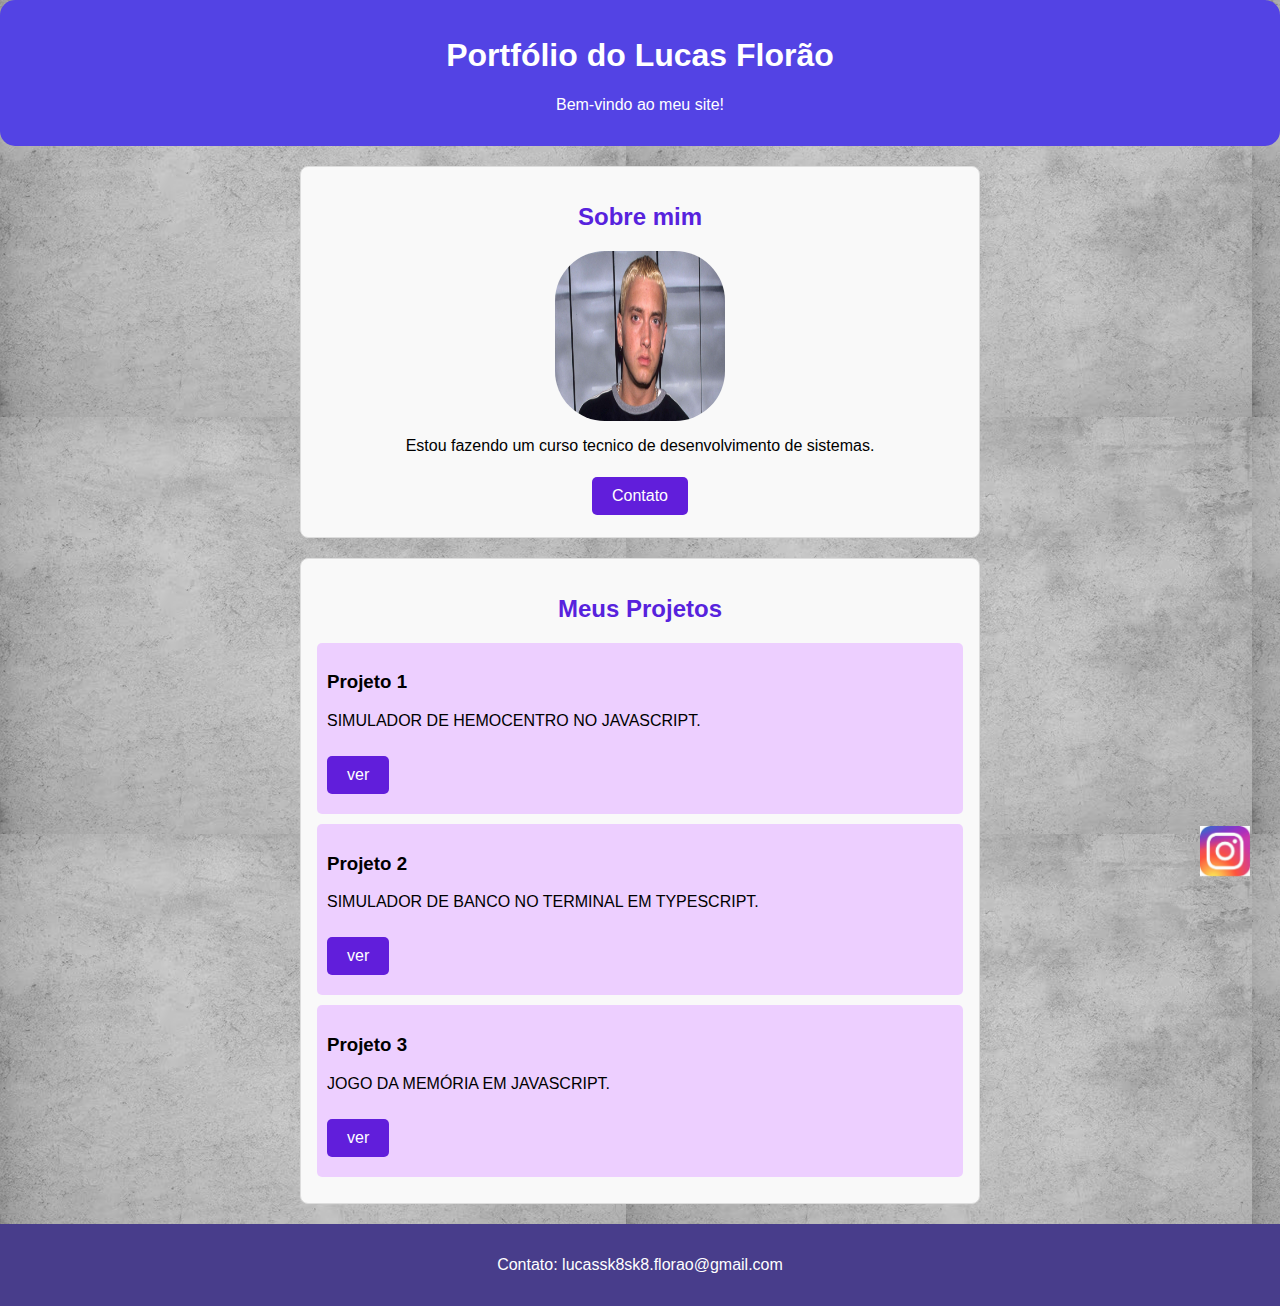
<file: index.html>
<!DOCTYPE html>
<html lang="pt-BR">

<head>
    <meta charset="UTF-8">
    <meta name="viewport" content="width=device-width, initial-scale=1.0">
    <title>PORTFÓLIO</title>
    <link rel="stylesheet" href="styles.css">
</head>

<body>
    <header>
        <h1>Portfólio do Lucas Florão</h1>
        <p>Bem-vindo ao meu site!</p>
    </header>
    <main>
        <div class="about">
            <h2 class="subTitle">Sobre mim</h2>
            <img src="MM.jpg" alt="Foto de Perfil" class="profile-pic">
            <p class="sobreMim">Estou fazendo um curso tecnico de desenvolvimento de sistemas.</p>
            <div class="container"><a href="./contato.html" class="button">Contato</a>
        </div></div>

        <div class="projects">
            <h2>Meus Projetos</h2>
            <div class="project">
                <h3>Projeto 1</h3>
                <p>SIMULADOR DE HEMOCENTRO NO JAVASCRIPT.</p>
                <a href="projeto1.html" class="button">ver</a>
                
            </div>
            <div class="project">
                <h3>Projeto 2</h3>
                <p>SIMULADOR DE BANCO NO TERMINAL EM TYPESCRIPT.</p>
                <a href="projeto2.html" class="button">ver</a>
            </div>
            <div class="project">
                <h3>Projeto 3</h3>
                <p>JOGO DA MEMÓRIA EM JAVASCRIPT.</p>
                <a href="projeto3.html" class="button">ver</a>
            </div>
        </div>
        <div class="fixed-instagram">
            <a href="https://www.instagram.com/lucassfloraoo_/profilecard/?igsh=ZTIxcGdmbGRmbmF3" target="_blank">
                <img src="instagram.jpg" alt="Logo Instagram" width="50px">
            </a>
        </div>
    </main>

    <footer>
        <p>Contato: lucassk8sk8.florao@gmail.com</p>
    </footer>
</body>

</html>
</file>
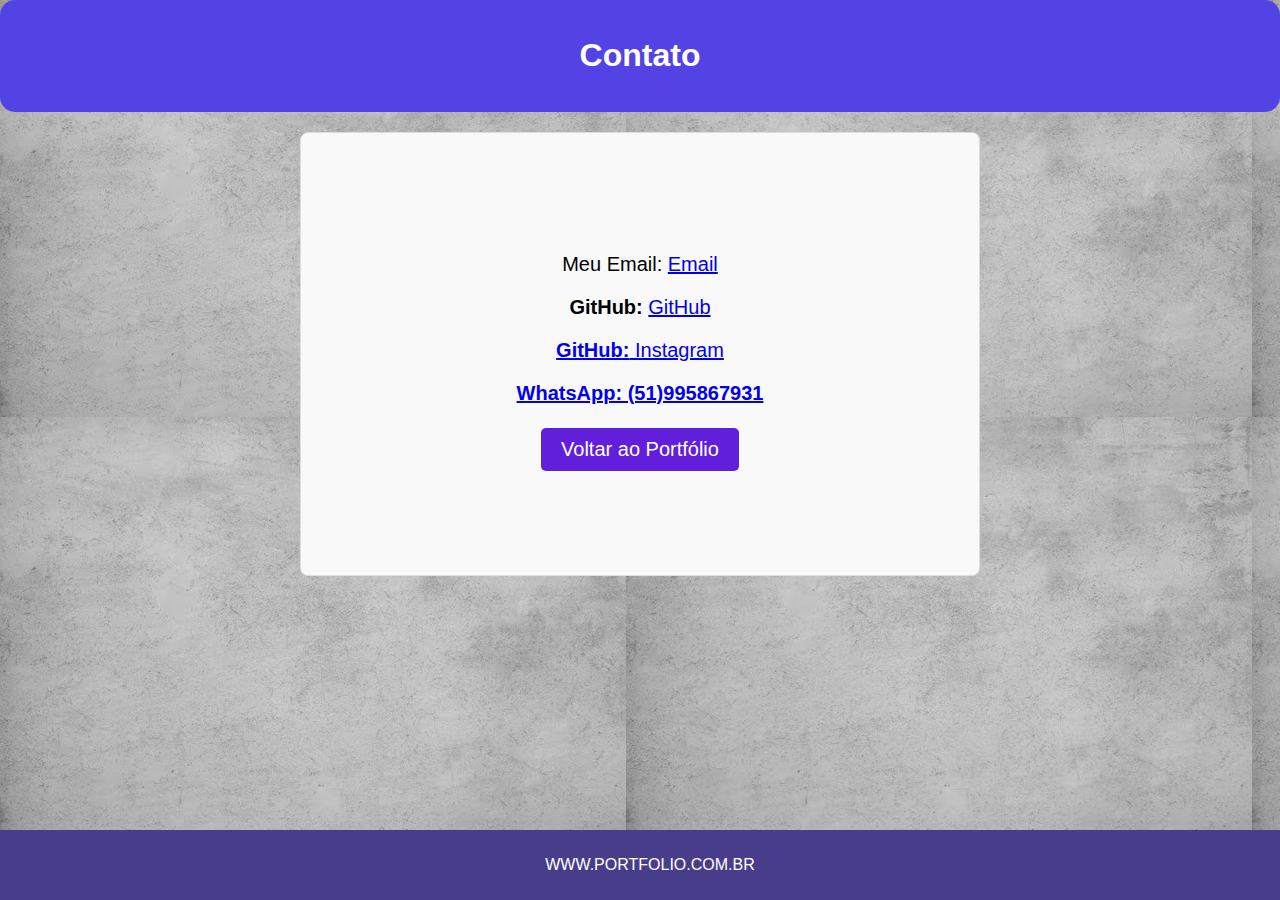
<file: contato.html>
<!DOCTYPE html>
<html lang="pt-BR">
<head>
    <meta charset="UTF-8">
    <meta name="viewport" content="width=device-width, initial-scale=1.0">
    <title>Contato - Lucas Florão</title>
    <link rel="stylesheet" href="styles.css">
</head>
<body>
    <header>
        <h1>Contato</h1>
    </header>

    <main>
        <div class="contact-info">
           <p>Meu Email: <a href="mailto:lucassk8sk8.florao@gmail.com">Email</a></p>
            <p><strong>GitHub:</strong> <a href="https://github.com/lucasdocurso" target="_blank">GitHub</p>
            <p><strong>GitHub:</strong> <a href="https://www.instagram.com/lucassfloraoo_/profilecard/?igsh=ZTIxcGdmbGRmbmF3" target="_blank">Instagram</p>
            <p><strong>WhatsApp: (51)995867931</strong>
     

  <div class="container"><a href="index.html" class="button">Voltar ao Portfólio</a>
        </div></div>
            </a>
        </div>
    </main>

    <footer class="contact">
        <p>WWW.PORTFOLIO.COM.BR</p>
    </footer>
</body>
</html>
</file>
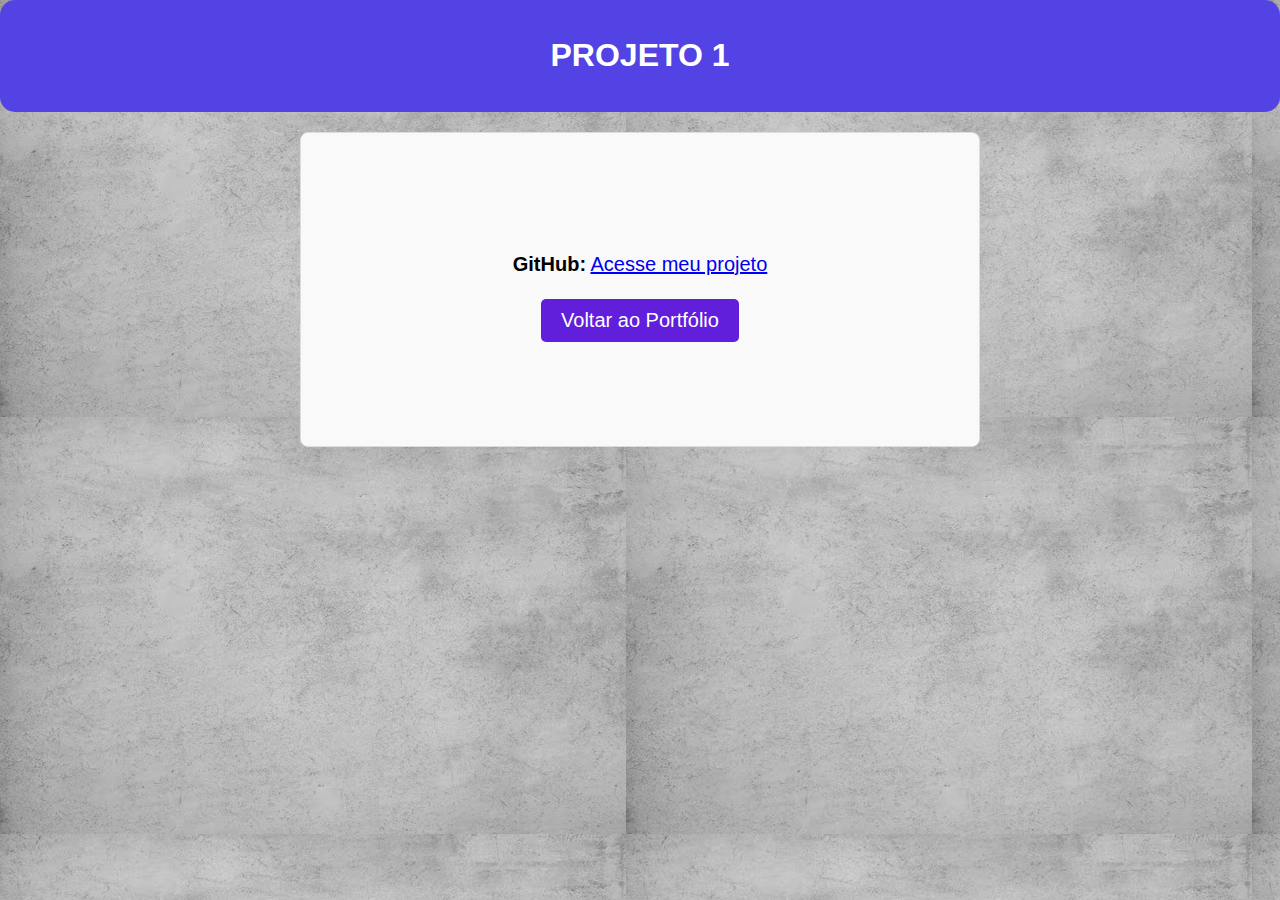
<file: projeto1.html>
<!DOCTYPE html>
<html lang="en">
<head>
    <meta charset="UTF-8">
    <meta name="viewport" content="width=device-width, initial-scale=1.0">
    <title>PROJETO 1</title>
    <link rel="stylesheet" href="styles.css">
</head>
<body>
    <header>
        <h1>PROJETO 1</h1>
    </header>
    <main>
        <div class="contact-info">
            <p><strong>GitHub:</strong> <a href="https://github.com/lucasdocurso/UC2-ALGORITMOS/blob/main/HEMOCENTRO/hemocentro.js" target="_blank">Acesse meu projeto</a></p>
  <div class="container"><a href="index.html" class="button">Voltar ao Portfólio</a>
        </div></div>
</html>
</file>
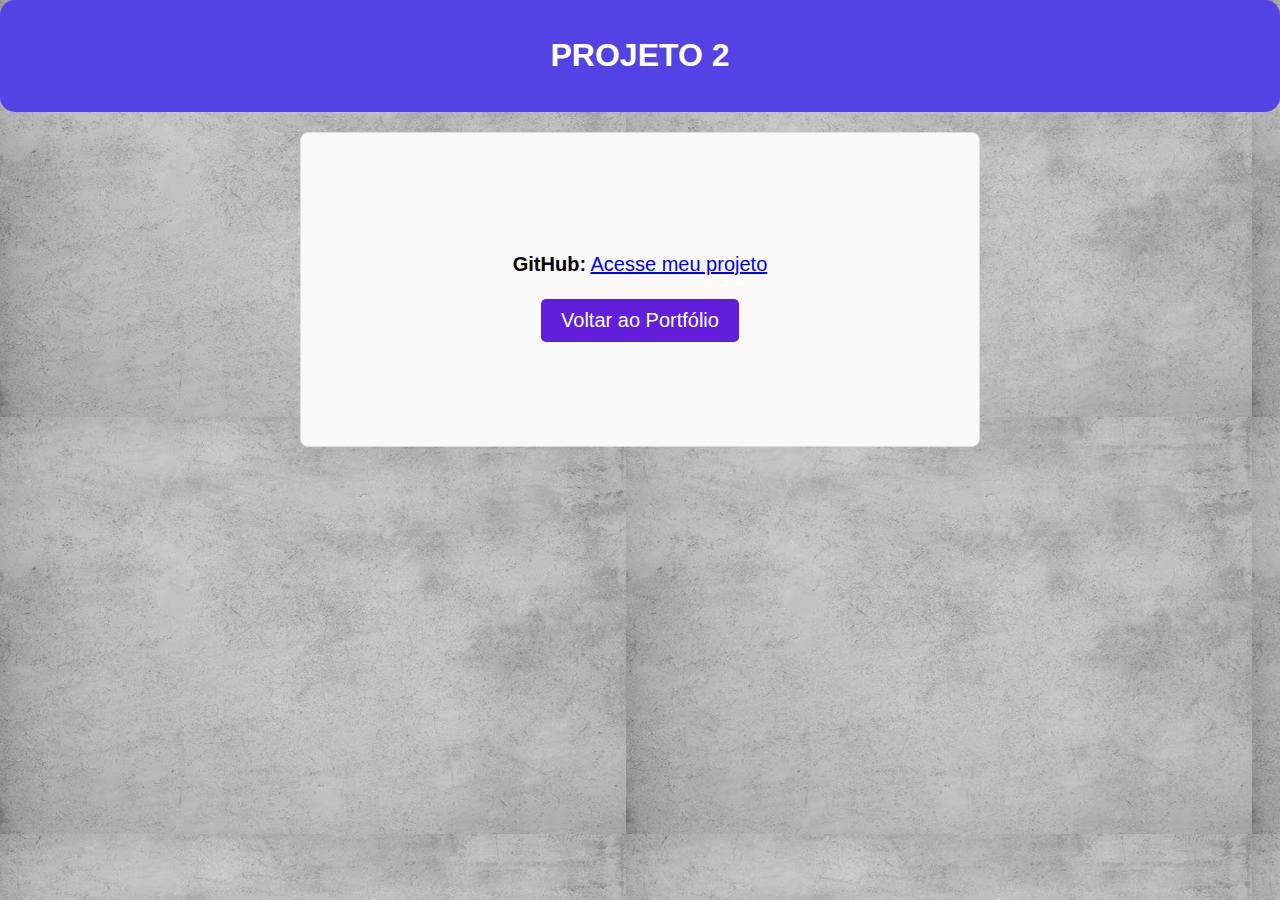
<file: projeto2.html>
<!DOCTYPE html>
<html lang="en">
<head>
    <meta charset="UTF-8">
    <meta name="viewport" content="width=device-width, initial-scale=1.0">
    <title>PROJETO 1</title>
    <link rel="stylesheet" href="styles.css">
</head>
<body>
    <header>
        <h1>PROJETO 2</h1>
    </header>
    <main>
        <div class="contact-info">
            <p><strong>GitHub:</strong> <a href=https://github.com/lucasdocurso/UC4-ORIENTACAO-DE-OBJETOS/tree/main/SIMULADOR%20DE%20BANCO target="_blank">Acesse meu projeto</a></p>
  <div class="container"><a href="index.html" class="button">Voltar ao Portfólio</a>
        </div></div>
</html>
</file>
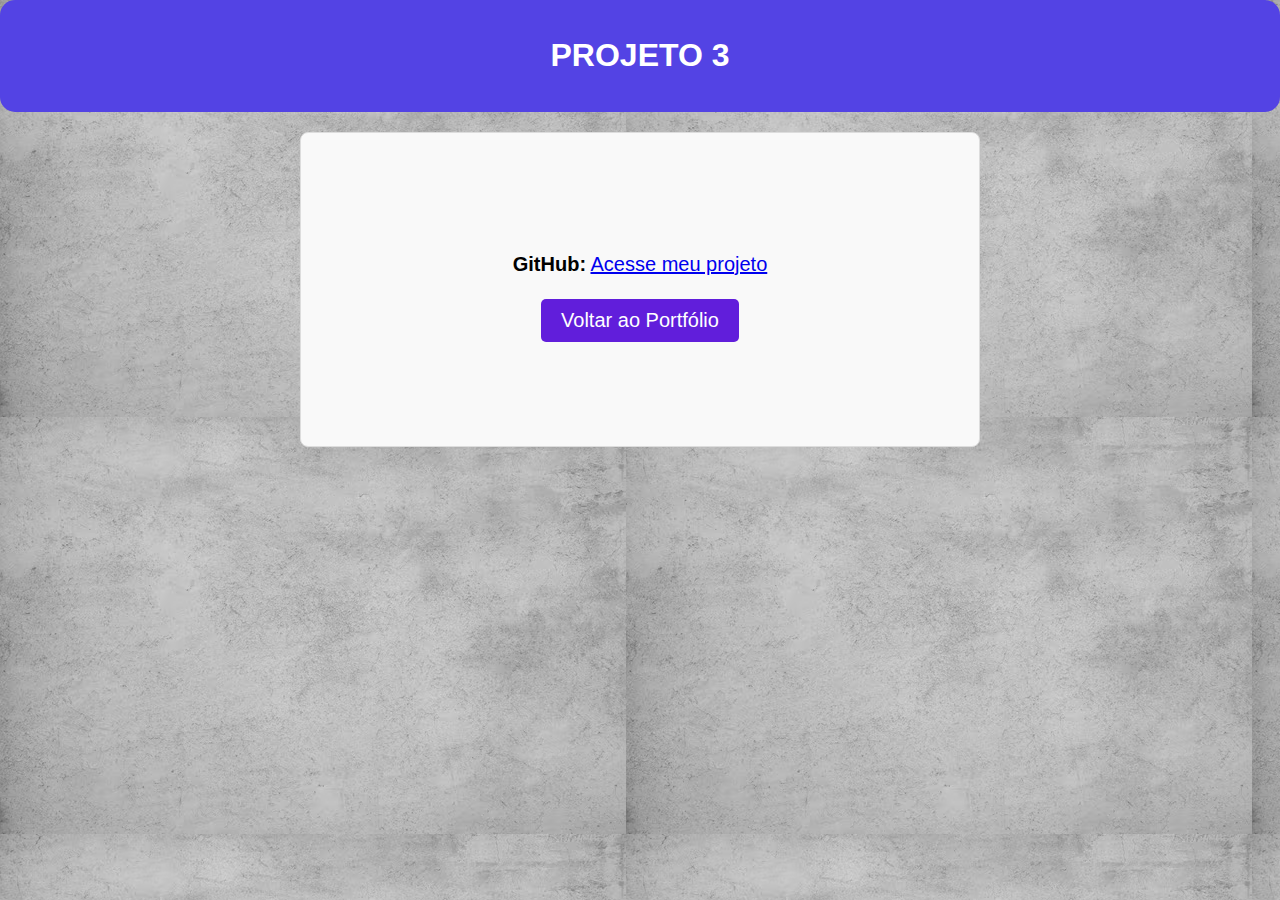
<file: projeto3.html>
<!DOCTYPE html>
<html lang="en">
<head>
    <meta charset="UTF-8">
    <meta name="viewport" content="width=device-width, initial-scale=1.0">
    <title>PROJETO 3</title>
    <link rel="stylesheet" href="styles.css">
</head>
<body>
    <header>
        <h1>PROJETO 3</h1>
    </header>
    <main>
        <div class="contact-info">
            <p><strong>GitHub:</strong> <a href=https://github.com/lucasdocurso/UC2-ALGORITMOS/blob/main/JOGO%20HALLOWEEN/jogoHalloween.js target="_blank">Acesse meu projeto</a></p>
  <div class="container"><a href="index.html" class="button">Voltar ao Portfólio</a>
        </div></div>
</file>
<file: styles.css>
body {
    font-family: Arial, sans-serif;
    margin: 0;
    padding: 0;
background-image: url("cinza.jpg");
}

header {
    background-color: #5343e4;
    color: white;
    text-align: center;
    padding: 1em;
    border-radius: 15px 15px 15px 15px;
}

main {
    max-width: 720px;
    margin: 0 auto;
}

.about, .projects {
    padding: 1em;
    margin: 20px;
    border: 1px solid #ddd;
    border-radius: 8px;
    background-color: #f9f9f9;
}

h2 {
    color: #5722dd;
    text-align: center;

}

.profile-pic {
    width: 170px;
    height: 170px;
    border-radius: 50px;
    display: block;
    margin: 0 auto 10px;
}

.project {
    background-color: #edcfff;
    padding: 10px;
    margin: 10px 0;
    border-radius: 5px;
}
   
.project:hover {
    background-color: #f2b2ff;
        scale: 1.01;
        transition: ease 0.3s;
}

footer {
    text-align: center;
    padding: 1em;
    background-color: darkslateblue;
    color: white;
}
.sobreMim {
    text-align: center;
}

.button {
    display: inline-block;
    padding: 10px 20px;
    margin: 10px 0;
    background-color: #611edb;
    text-decoration: none;
    color: white;
    border-radius: 5px;
    text-align: center;
}

.button:hover {
    background-color: #6f1785; 
}

.fixed-instagram {
    position: fixed;
    right: 30px;
    bottom: 20px;
    border-radius: 2%;
}

.fixed-instagram:hover {
    scale: 2;
    transition: ease 1s;

}

.subTitle {
    animation: slide 2s linear infinite  alternate;
}

@keyframes slide {
    0% {
        transform: translateX(0px);        
    }

    100% {
        transform: translateX(70px);
    }
}
.contact {
    text-align: center;
    padding: 1em;
    background-color: #483d8b;
    color: white;
}
.contact-info {
    text-align: center;
    font-size: 20px;
    padding: 5em;
    margin: 20px;
    border: 1px solid #ddd;
    border-radius: 8px;
    background-color: #f9f9f9;
}
.contact {
    position: absolute;
    bottom: 0;
    width: 100%;
    background-color: #483d8b;
    color: white;
    padding: 10px;
    text-align: center;
}
.container {
        display: flex;            
        justify-content: center; 
        align-items: center;     
        height: 50px;           
}
</file>
